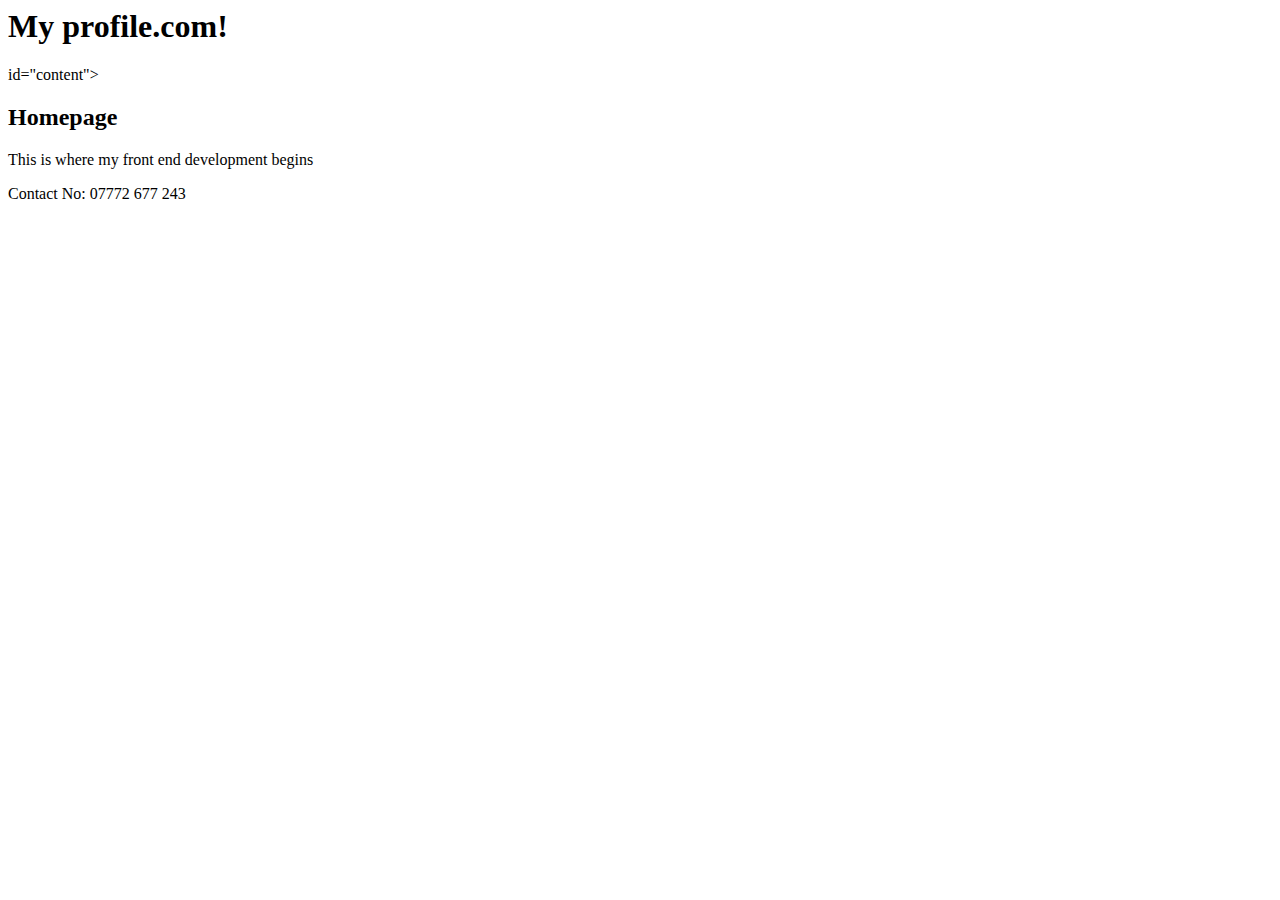
<file: index.html>
<html>
</html></head>
<body>
    <div id="header">
        <h1>My profile.com!</h1>
    </div>
    <div> id="content">
        <h2>Homepage</h2>
        <p>This is where my front end development begins</p>
        </div>
    </div id="footer">
    <p>Contact No: 07772 677 243</p>
    <div>
        <script src="">
             </script>
</body>
</html>
</file>
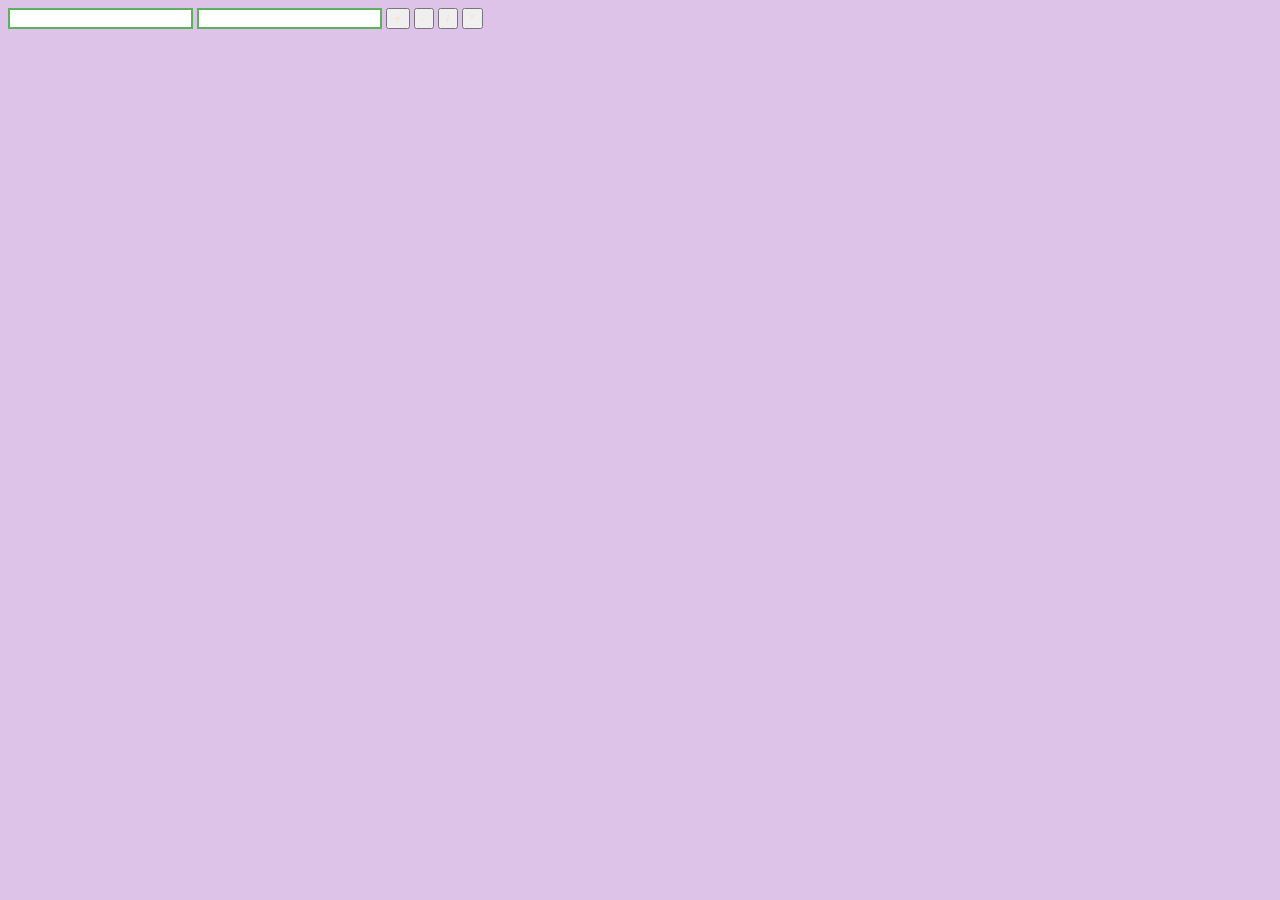
<file: calculator.html>
<html>
    <head>
        <title>Calculator</title>
        <link rel="stylesheet" type="text/css" href="styles.css">
    </head>
    
    <body>
        <input type="Number" id="inputA">
        <input type="Number" id="inputB">
        <button onclick="calc().add()">+</button>
        <button onclick="calc().subt()">-</button>
        <button onclick="calc().div()">/</button>
        <button onclick="calc().mult()">*</button>
        <p id="result"></p>
        <script src="calculator.js"></script>
    </body>
</html>
</file>
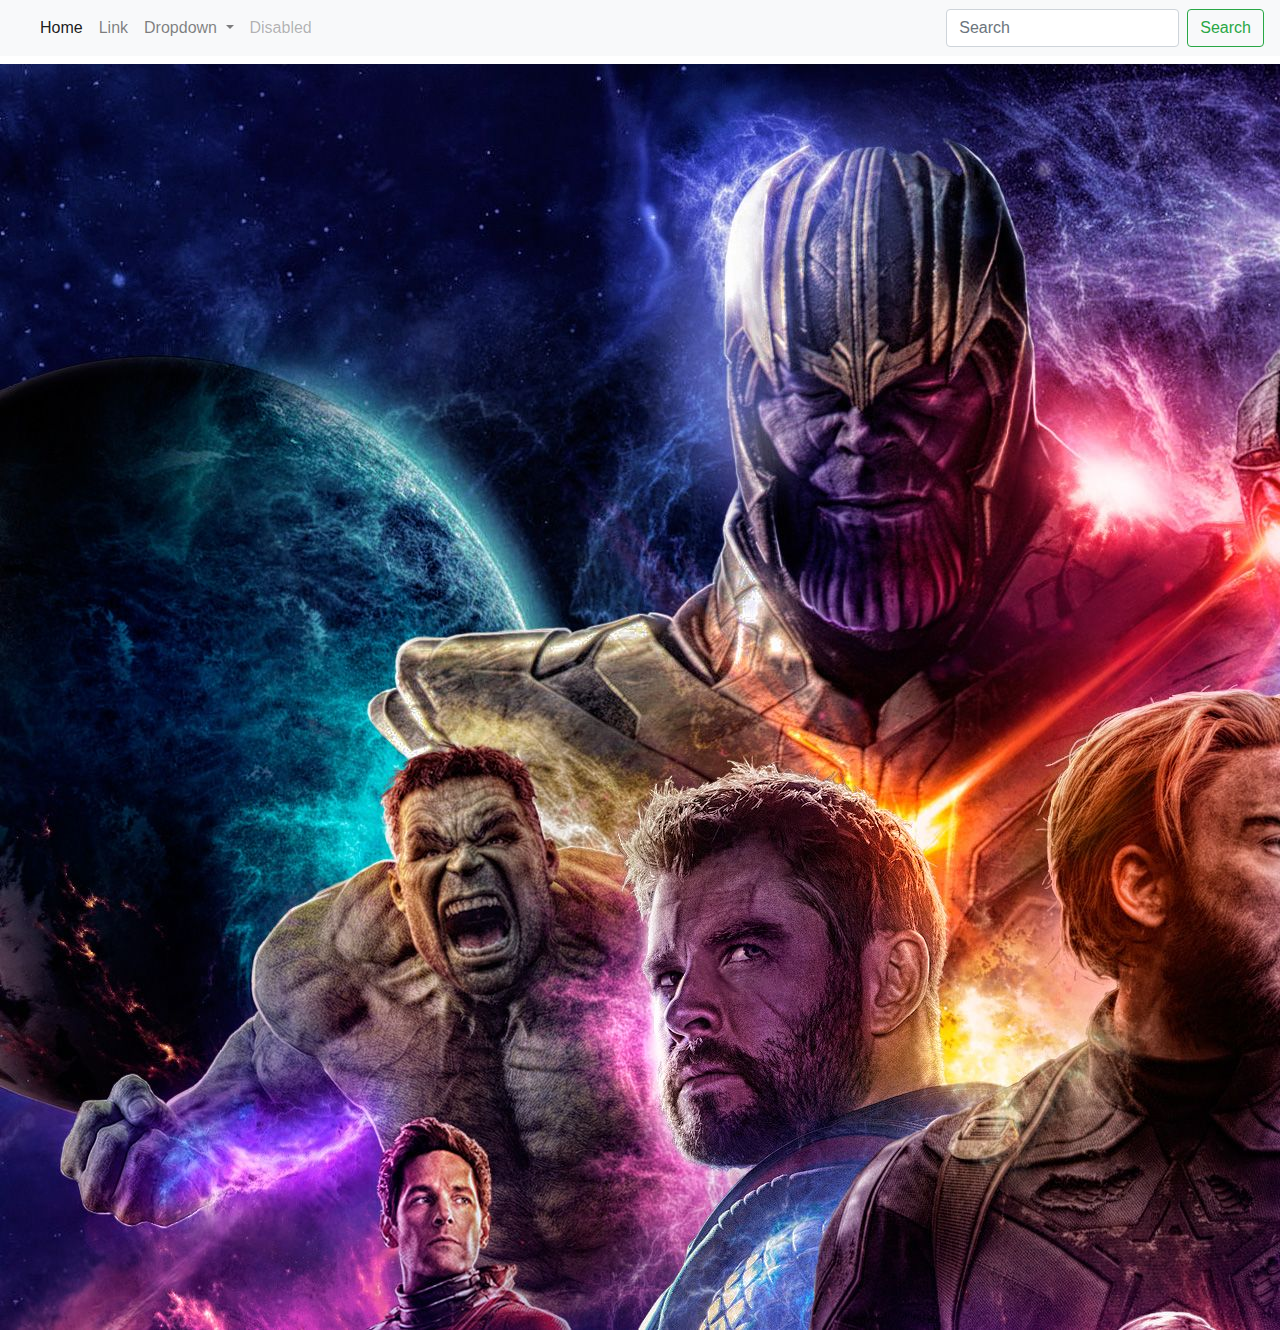
<file: API testing project/api.html>
<!DOCTYPE html>
<html lang="en">
<head>
    <meta charset="UTF-8">
    <meta name="viewport" content="width=device-width, initial-scale=1.0">
    <meta http-equiv="X-UA-Compatible" content="ie=edge">
    <title>Document</title>
    <link rel="stylesheet" href="https://stackpath.bootstrapcdn.com/bootstrap/4.3.1/css/bootstrap.min.css" 
    integrity="sha384-ggOyR0iXCbMQv3Xipma34MD+dH/1fQ784/j6cY/iJTQUOhcWr7x9JvoRxT2MZw1T" 
    crossorigin="anonymous">
</head>
<body>
       
        <nav class="navbar navbar-expand-lg navbar-light bg-light">
                <a class="navbar-brand" href="#"></a>
                <button class="navbar-toggler" type="button" data-toggle="collapse" data-target="#navbarSupportedContent" aria-controls="navbarSupportedContent" aria-expanded="false" aria-label="Toggle navigation">
                  <span class="navbar-toggler-icon"></span>
                </button>
              
                <div class="collapse navbar-collapse" id="navbarSupportedContent">
                  <ul class="navbar-nav mr-auto">
                    <li class="nav-item active">
                      <a class="nav-link" href="#">Home <span class="sr-only">(current)</span></a>
                    </li>
                    <li class="nav-item">
                      <a class="nav-link" href="#">Link</a>
                    </li>
                    <li class="nav-item dropdown">
                      <a class="nav-link dropdown-toggle" href="#" id="navbarDropdown" role="button" data-toggle="dropdown" aria-haspopup="true" aria-expanded="false">
                        Dropdown
                      </a>
                      <div class="dropdown-menu" aria-labelledby="navbarDropdown">
                        <a class="dropdown-item" href="#">Action</a>
                        <a class="dropdown-item" href="#">Another action</a>
                        <div class="dropdown-divider"></div>
                        <a class="dropdown-item" href="#">Something else here</a>
                      </div>
                    </li>
                    <li class="nav-item">
                      <a class="nav-link disabled" href="#" tabindex="-1" aria-disabled="true">Disabled</a>
                    </li>
                  </ul>
                  <form class="form-inline my-2 my-lg-0">
                    <input class="form-control mr-sm-2" type="search" placeholder="Search" aria-label="Search">
                    <button class="btn btn-outline-success my-2 my-sm-0" type="submit">Search</button>
                  </form>
                </div>
              </nav>
              
    <h1 id="squadName"></h1>
    <img src="img/wp3891762.jpg" style= "width:2250px;height:600;">
    <div id="data"></div>
    <!-- <script src="api.js"></script> -->
    <script src="hero.js"></script>
    <script src="https://code.jquery.com/jquery-3.3.1.slim.min.js" 
    integrity="sha384-q8i/X+965DzO0rT7abK41JStQIAqVgRVzpbzo5smXKp4YfRvH+8abtTE1Pi6jizo" 
    crossorigin="anonymous"></script>
    <script src="https://cdnjs.cloudflare.com/ajax/libs/popper.js/1.14.7/umd/popper.min.js" 
    integrity="sha384-UO2eT0CpHqdSJQ6hJty5KVphtPhzWj9WO1clHTMGa3JDZwrnQq4sF86dIHNDz0W1" 
    crossorigin="anonymous"></script>
    <script src="https://stackpath.bootstrapcdn.com/bootstrap/4.3.1/js/bootstrap.min.js" 
    integrity="sha384-JjSmVgyd0p3pXB1rRibZUAYoIIy6OrQ6VrjIEaFf/nJGzIxFDsf4x0xIM+B07jRM" 
    crossorigin="anonymous"></script>
</body>
</html>
</file>
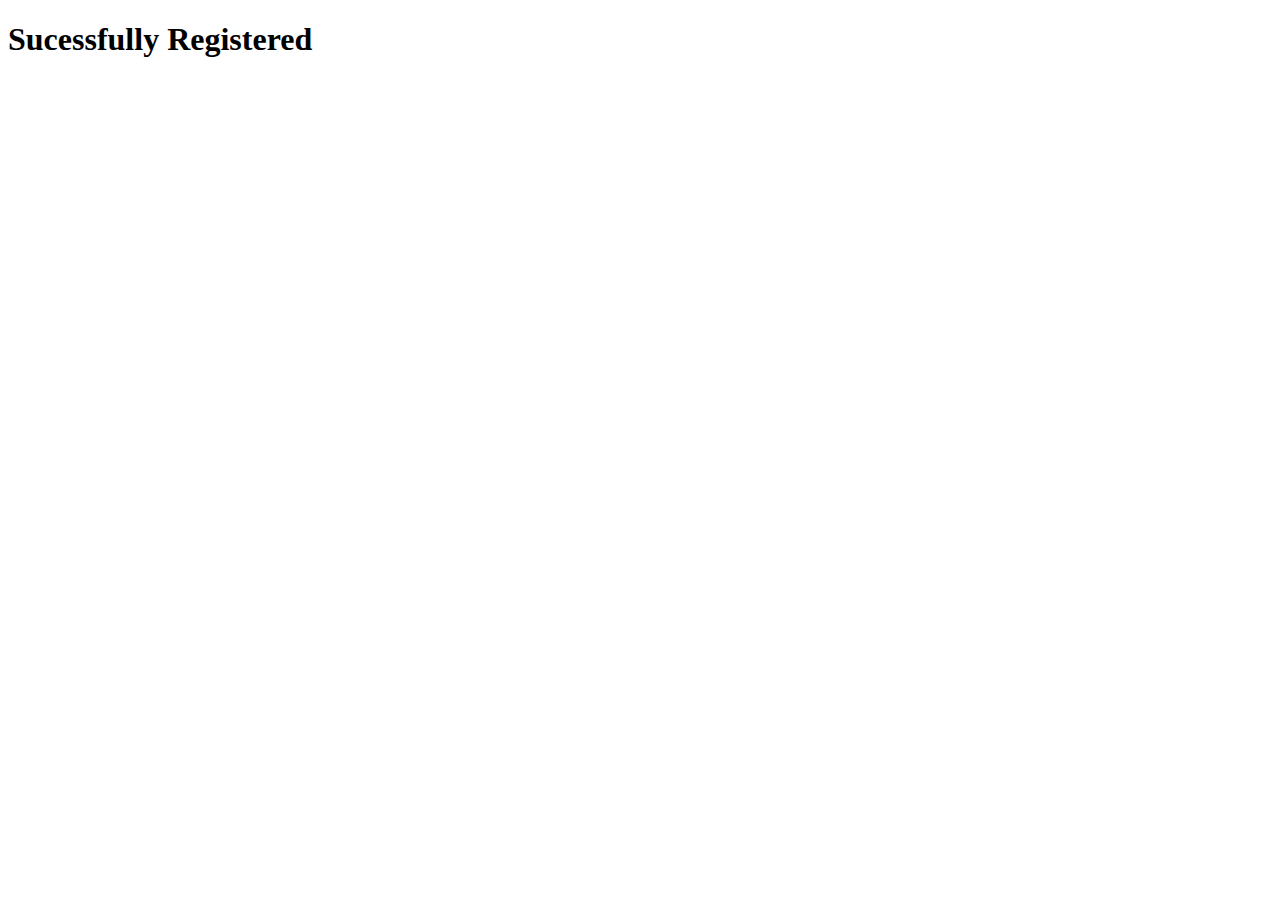
<file: Registration Form/nextpage.html>
<!DOCTYPE html>
<html lang="en">
<head>
    <meta charset="UTF-8">
    <meta name="viewport" content="width=device-width, initial-scale=1.0">
    <meta http-equiv="X-UA-Compatible" content="ie=edge">
    <title>Document</title>
    <style></style>
</head>
<body>
    <h1>Sucessfully Registered</h1>

    <div id="completed">

    </div>

    <!-- <h2>Name: <span id= "namespan"></span></h2> -->

    <script src="registered.js"></script>
    
</body>
</html>
</file>
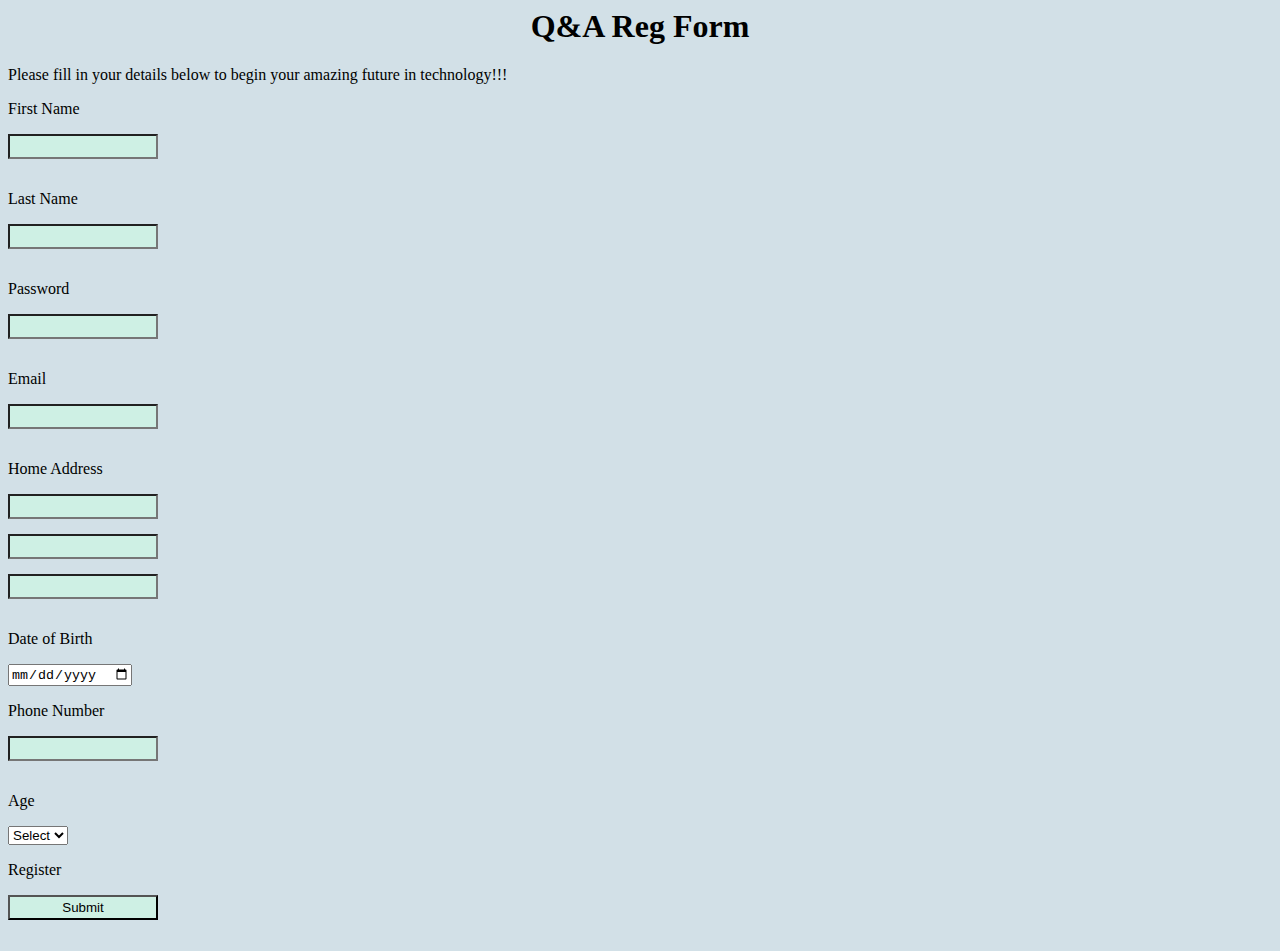
<file: Registration Form/qanda.html>
<html>
    <head>
        <title> Q&A Registration Form</title>
        <link rel="stylesheet" href="regform.css">
    </head>
    <body>
        <div id = "header">
            <h1>Q&A Reg Form</h1>
            <p>Please fill in your details below to begin your amazing future in technology!!!</p>
        </div>
        <form onsubmit="return handlecreate(this)" class="QAreg">
        <p>First Name</p>
        <input type="text" id= firstName></br>
        <p>Last Name</p>
        <input type="text" id= lastName></br>
        <p>Password</p>
        <input type="password" id= Password><br>
        <p>Email</p>
        <input type="email" id= Email><br>
       <p> Home Address </p>
        <input type="text" id= Line1><br>
        <input type="text" id= Line2><br>
        <input type="text" id= Line3><br>
        </p>Date of Birth<p>
        <input type="date" id= Date><br>
        <p>Phone Number</p>
        <input type="number" id= Phone><br>
        <p>Age</p>
        <select name="age" id= Age>
            <option value="Select">Select</option>
            <option value="18-25">18-25</option>
            <option value="26-25">26-35</option>
            <option value="35+">36+</option>
        </select>
        <p>Register</p>
        <input type="submit"><br>
        </form>
        <script src="qareg.js"></script>
    </body>
</html>
</file>
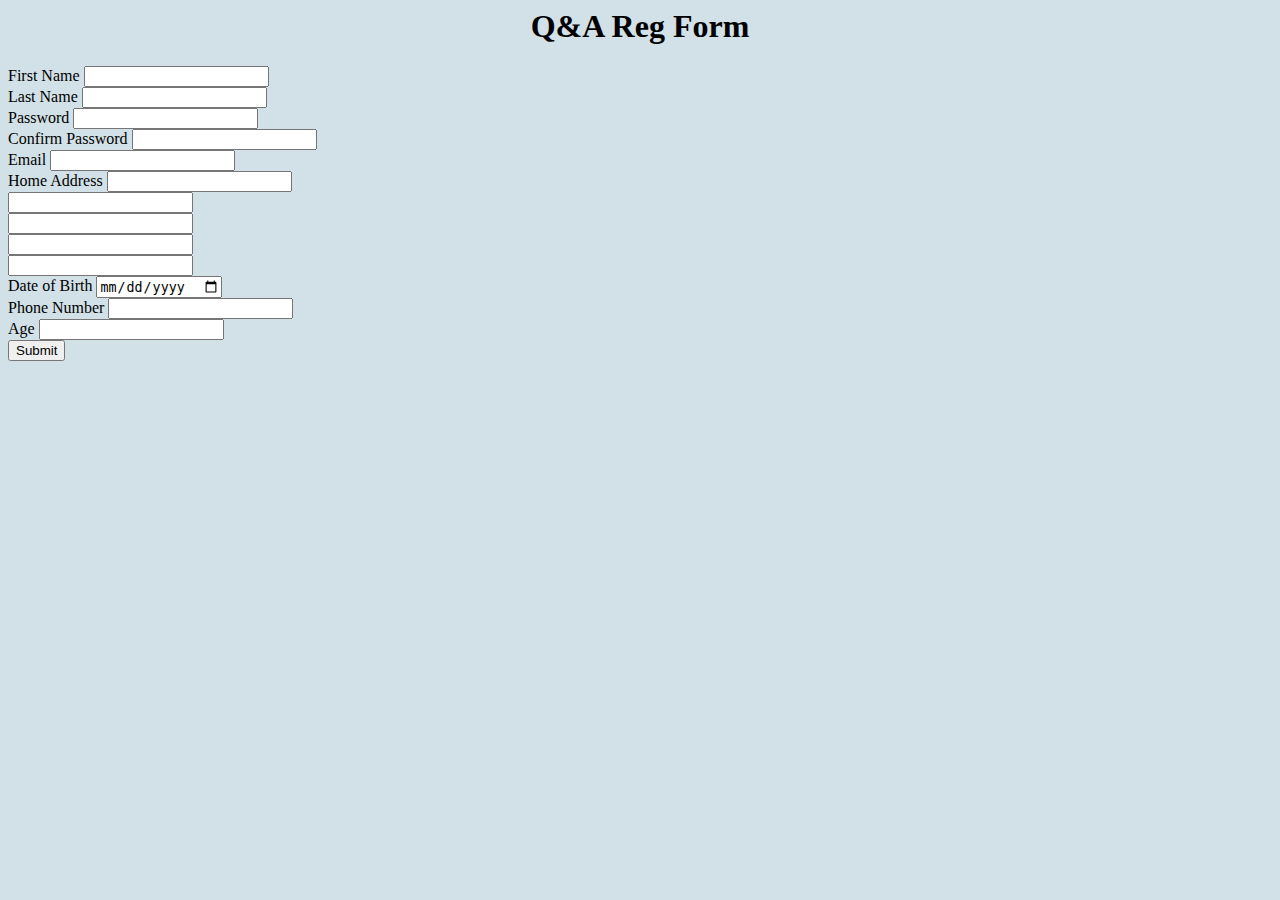
<file: Registration Form/registrationform.html>
<html>
    <head>
        <title> Q&A Registration Form</title>
        <link rel="stylesheet" href="regform.css">
    </head>
    <body>
        <div id = "header">
            <h1>Q&A Reg Form</h1>
        </div>
        First Name
        <input type="text"><br>
        Last Name
        <input type="text"><br>
        Password
        <input type="password"><br>
        Confirm Password
        <input type="password"><br>
        Email
        <input type="email"><br>
        Home Address
        <input type="text"><br>
        <input type="text"><br>
        <input type="text"><br>
        <input type="text"><br>
        <input type="text"><br>
        Date of Birth
        <input type="date"><br>
        Phone Number
        <input type="number"><br>
        Age
        <input type="number"><br>
        

        <input type="submit"><br>
    </body>
</html>
</file>
<file: styles.css>
body {
    background-color: rgb(221, 195, 231)
}

button {
    color: bisque
}

#inputA {
    border: rgb(93, 177, 93) 2px solid;
}
#inputA:hover{
    background-color: aquamarine
}
*{
    transform: rotate;
}

#inputB {
    border: rgb(93, 177, 93) 2px solid;
}#inputB:hover{
    background-color: aquamarine
}
</file>
<file: Registration Form/regform.css>
h1 {
    text-align: center;
}

body {
    background-image: url();
    background-color: rgb(210, 224, 231);
}

.QAreg {
    text-align: center1;
}

.QAreg > input {
    margin-bottom: 15px;
    width: 150px;
    height: 25px;
    background-color: rgb(206, 240, 228);
}
</file>
